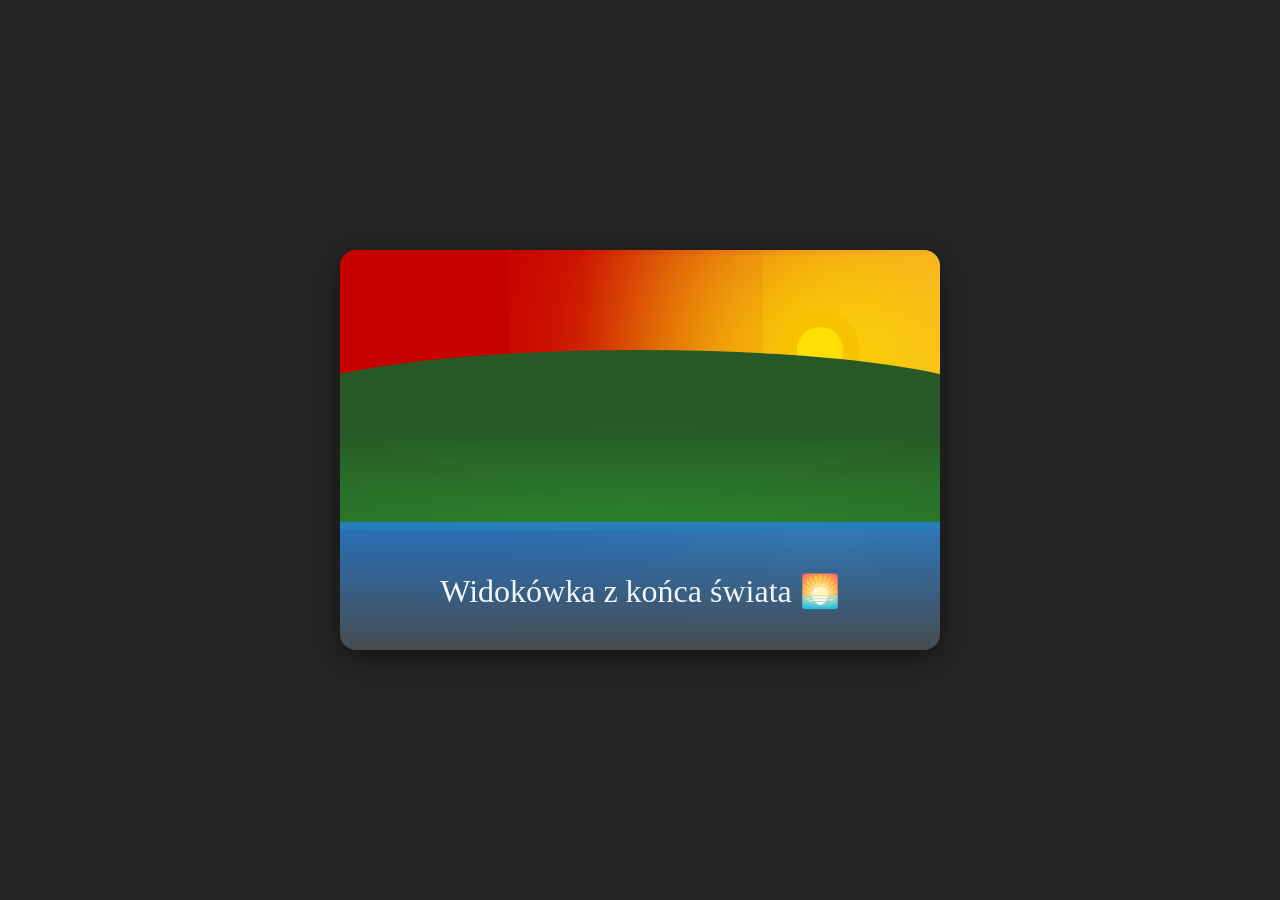
<file: index.html>
<!DOCTYPE html>
<html lang="pl">
<head>
  <meta charset="UTF-8">
  <meta name="viewport" content="width=device-width, initial-scale=1.0">
  <title>Pocztówka CSS</title>
  <link rel="stylesheet" href="style.css">
</head>
<body>
  <div class="postcard">
    <div class="sky"></div>
    <div class="sun"></div>
    <div class="hills"></div>
    <div class="water"></div>
    <div class="text-overlay">Widokówka z końca świata 🌅</div>
  </div>
</body>
</html>
</file>
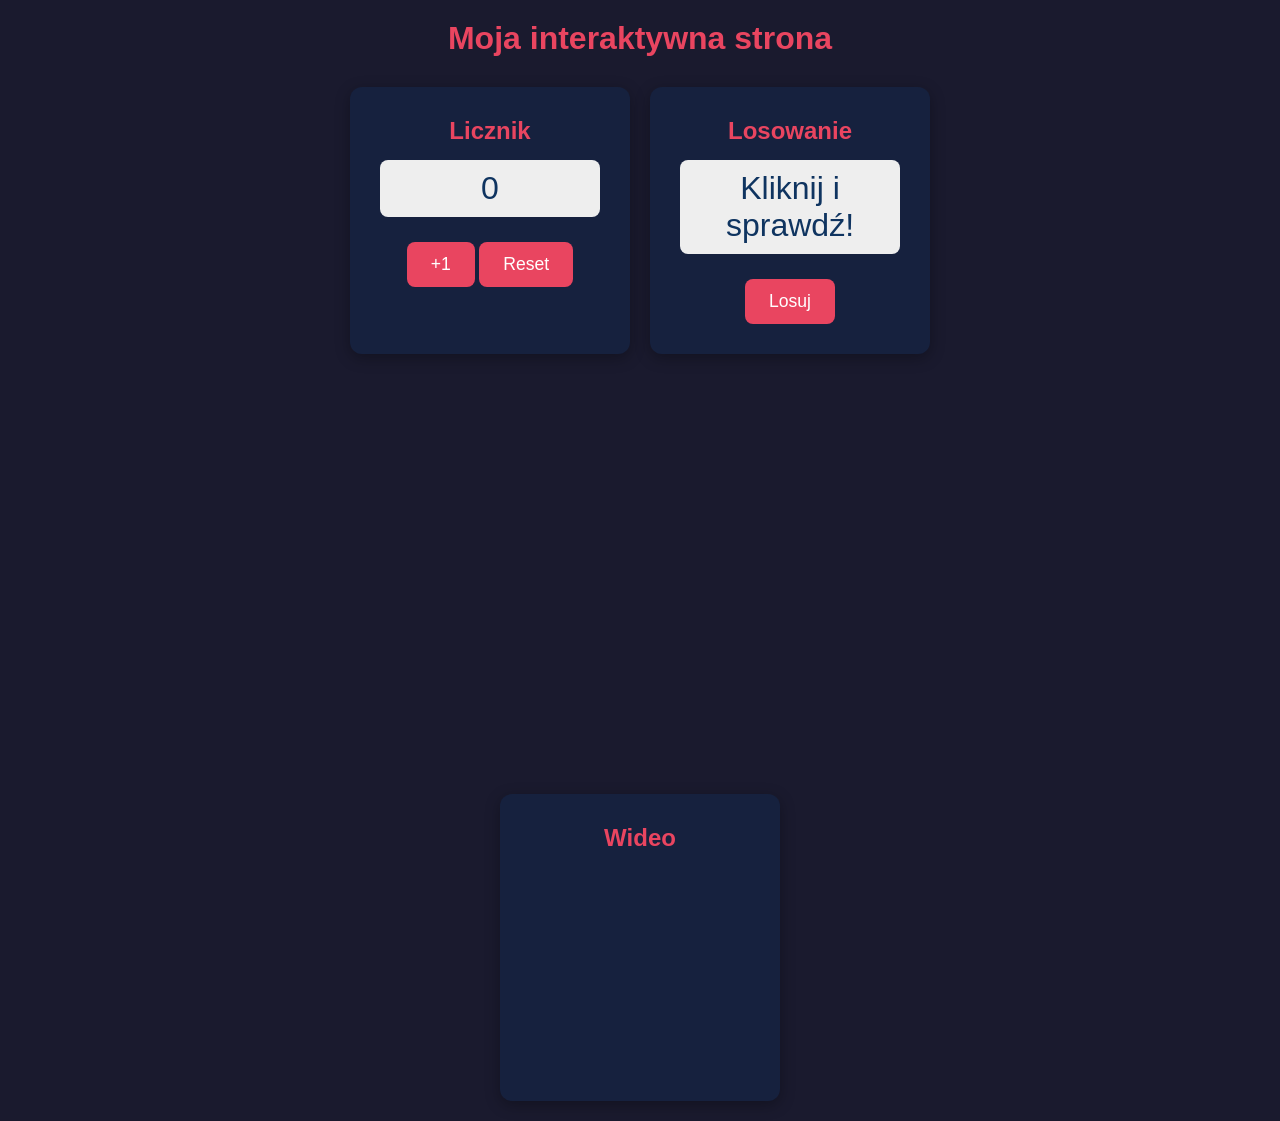
<file: Isifundo 9/index.html>
<!DOCTYPE html>
<html lang="pl">
<head>
    <meta charset="UTF-8">
    <meta name="viewport" content="width=device-width, initial-scale=1.0">
    <title>Interaktywna strona</title>
    <link rel="stylesheet" href="style.css">
</head>
<body>
    <h1>Moja interaktywna strona</h1>
    <div class="container">
        <div class="card">
            <h2>Licznik</h2>
            <p id="counter-display">0</p>
            <button onclick="addPoint()">+1</button>
            <button onclick="reset()">Reset</button>
        </div>
        <div class="card">
            <h2>Losowanie</h2>
            <p id="random-display">Kliknij i sprawdź!</p>
            <button onclick="draw()">Losuj</button>
        </div>
        
            <iframe src="https://autodraw.com/" width="100%" height="400"
            style="border:0; border-radius:8;">
        </iframe>
        
        
        <div class="card">
            <h2>Wideo</h2>
             <iframe src="" width="250%" height="200"
            style="border:0; border-radius:8;">
        </div>
    </div>
    <script src="script.js"></script>
</body>
</html>
</file>
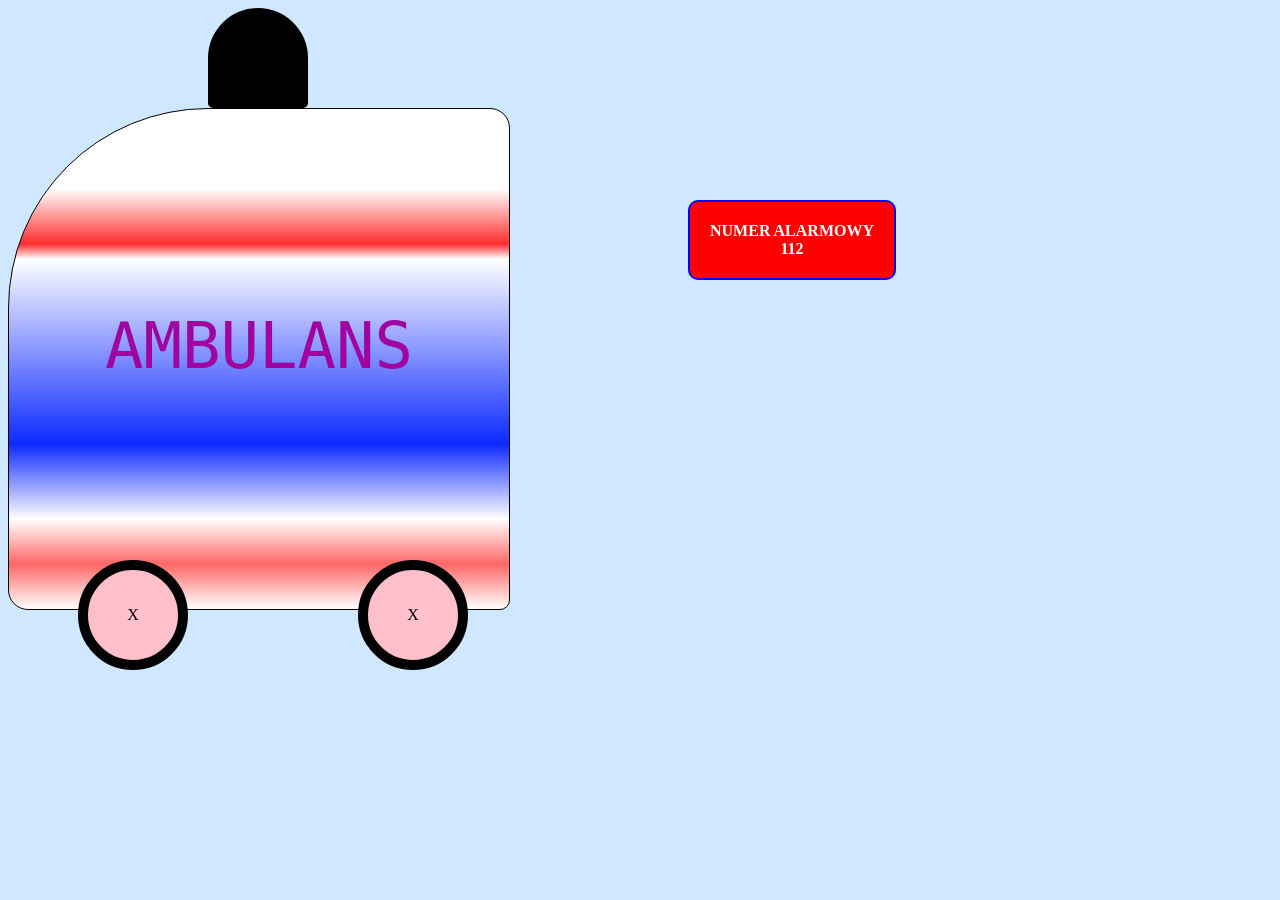
<file: lesson 7/index.html>
<!DOCTYPE html>
<html lang="pl">
<head>
	<meta charset="utf-8">
	<link rel="stylesheet" href="style.css">
</head>
<body>
	<div id="siren"></div>
	<div id="ambulance">AMBULANS</div>
	<div id="wheel-front" class="wheel"><br><br>X</div>
	<div id="wheel-back" class="wheel"><br><br>X</div>
	<div id="emergency">NUMER ALARMOWY<br>112</div>
</body>
</html>
</file>
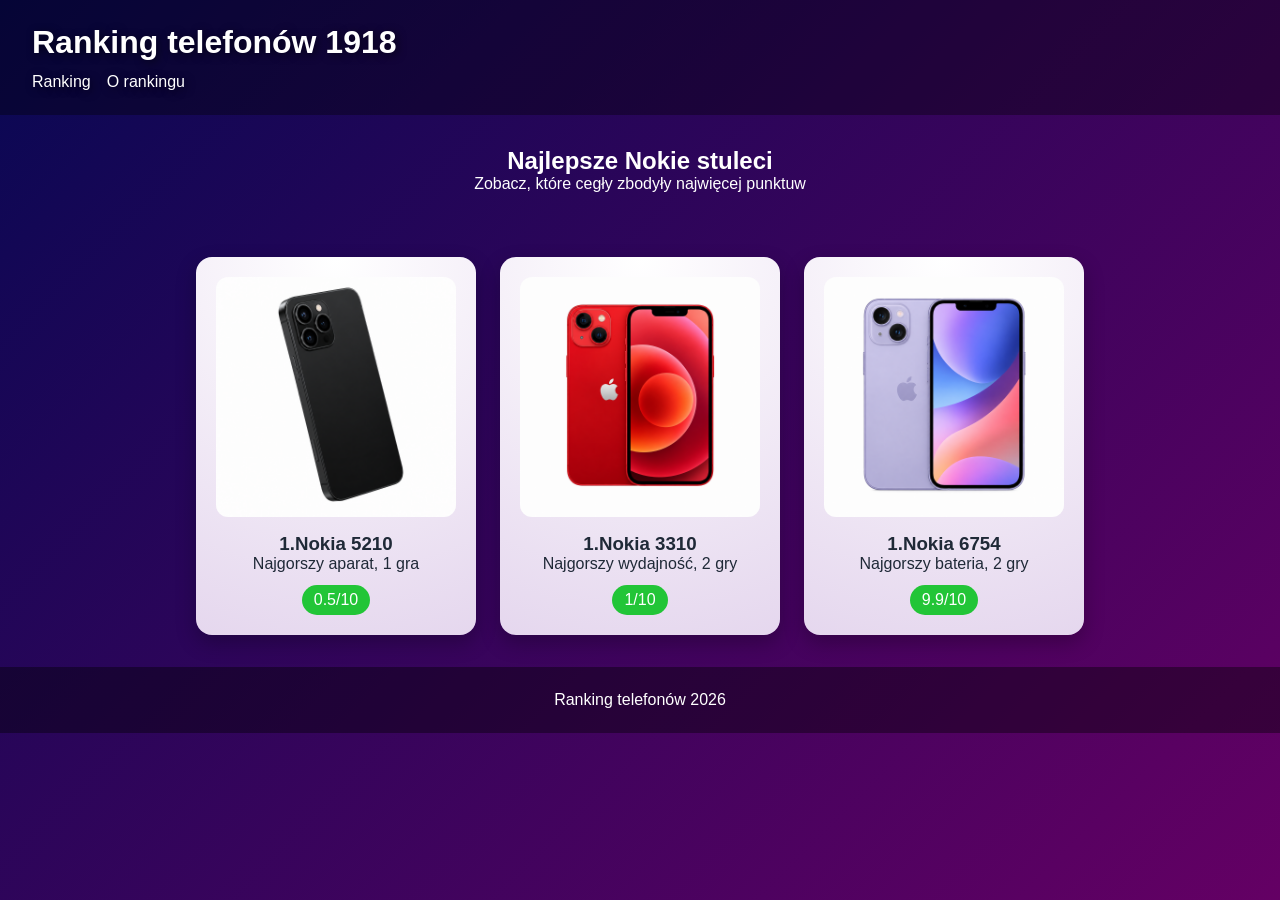
<file: lesson 8/index.html>
<!DOCTYPE html>
<html lang="pl">
<head>
	<meta charset="UTF-8">
	<meta name="viewport" content="width=device-width, initial-scale=1.0">
	<title>Ranking telefonów 2026</title>
	<link rel="stylesheet" href="style.css">
</head>
<body>
	<header>
		<h1>Ranking telefonów 1918</h1>
		<nav>
			<ul>
				<li><a href="#ranking">Ranking</a></li>
				<li><a href="#intro">O rankingu</a></li>
			</ul>
		</nav>
	</header>
	<main>
		<section id="intro">
			<h2>Najlepsze Nokie stuleci</h2>
			<p>Zobacz, które cegły zbodyły najwięcej punktuw</p>
		</section>

		<section id="ranking" class="ranking-grid">
			<article class="phone-card">
               <img src="images/telefon2.png" alt="Nokia 5210">
			   <h3>1.Nokia 5210</h3>
               <p>Najgorszy aparat, 1 gra</p>
			   <span class="score">0.5/10</span>
			</article>
		
			<article class="phone-card">
               <img src="images/telefon3.png" alt="Nokia 3310">
			   <h3>1.Nokia 3310</h3>
               <p>Najgorszy wydajność, 2 gry</p>
			   <span class="score">1/10</span>
			</article>

			<article class="phone-card">
               <img src="images/telefon1.png" alt="Nokia 6754">
			   <h3>1.Nokia 6754</h3>
               <p>Najgorszy bateria, 2 gry</p>
			   <span class="score">9.9/10</span>
			</article>

		</section>
		
	</main>

	<footer>
		<p>Ranking telefonów 2026</p>
	</footer>
</body>
</html>
</file>
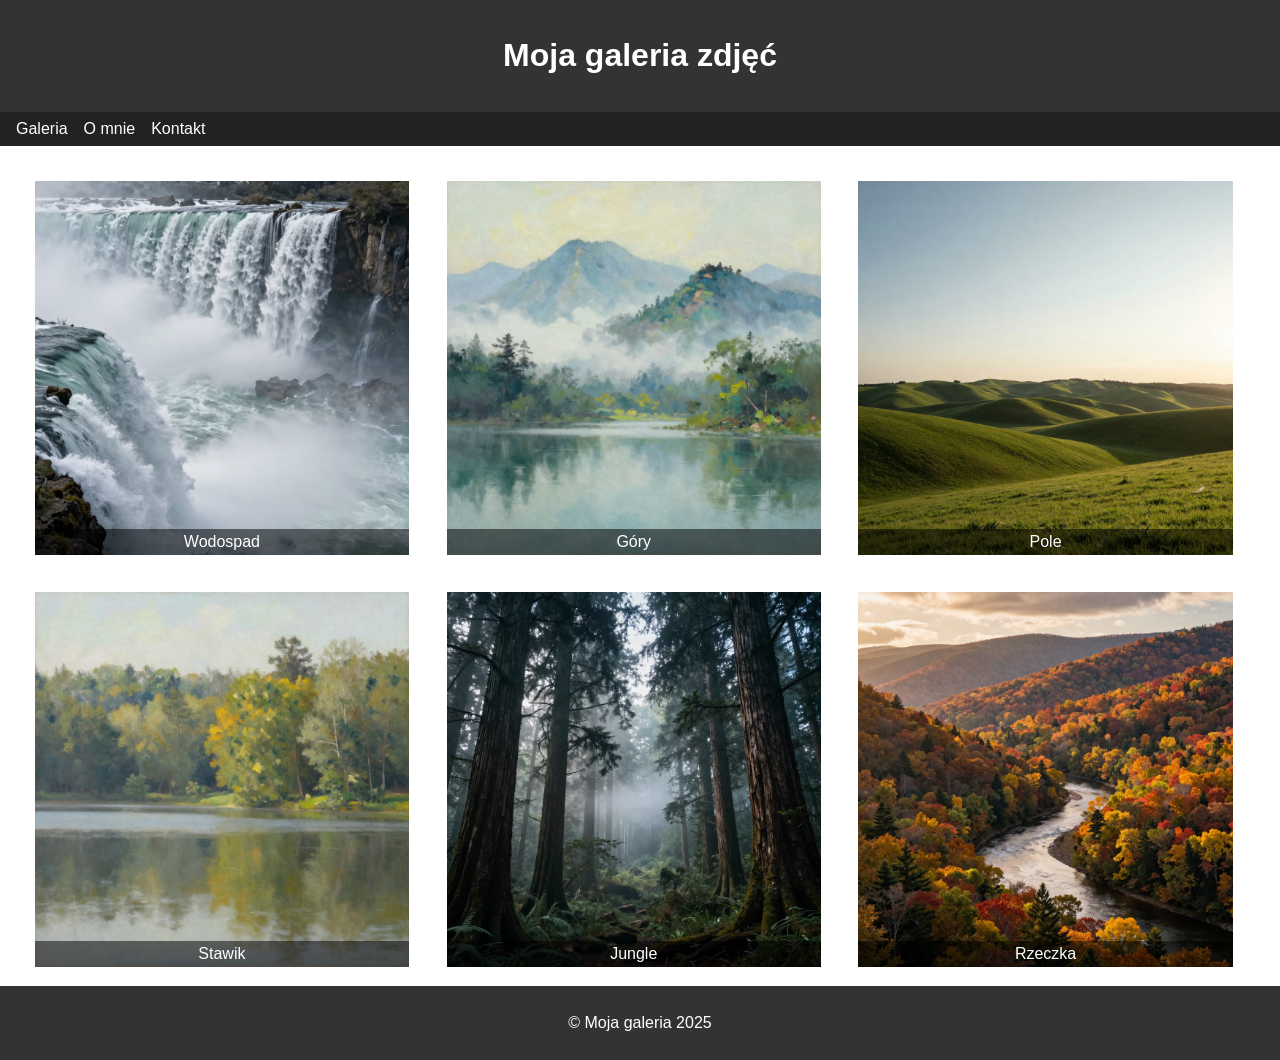
<file: starter/index.html>
<!DOCTYPE html>
<html lang="pl">
<head>
  <meta charset="UTF-8">
  <meta name="viewport" content="width=device-width, initial-scale=1.0">
  <title>Moja galeria</title>
  <link rel="stylesheet" href="style.css">
</head>
<body>
  <header>
    <h1>Moja galeria zdjęć</h1>
  </header>
  <nav>
    <ul>
      <li><a href="#">Galeria</a></li>
      <li><a href="#">O mnie</a></li>
      <li><a href="#">Kontakt</a></li>
    </ul>
  </nav>
  <section class="gallery">
   <div class="photo-item">
      <img src="images\img (1).jpg" alt="Zdjęcie 1">
      <p class="photo-caption">Wodospad</p>
   </div>

   <div class="photo-item">
      <img src="images\img (2).jpg" alt="Zdjęcie 2">
      <p class="photo-caption">Góry</p>
   </div>

   <div class="photo-item">
      <img src="images\img (3).jpg" alt="Zdjęcie 3">
      <p class="photo-caption">Pole</p>
   </div>

   <div class="photo-item">
      <img src="images\img (4).jpg" alt="Zdjęcie 4">
      <p class="photo-caption">Stawik</p>
   </div>

   <div class="photo-item">
      <img src="images\img (5).jpg" alt="Zdjęcie 5">
      <p class="photo-caption">Jungle</p>
   </div>


   <div class="photo-item">
      <img src="images\img (6).jpg" alt="Zdjęcie 6">
      <p class="photo-caption">Rzeczka</p>
   </div>
   
  </section>
  <footer>
    <p>© Moja galeria 2025</p>
  </footer>
</body>
</html>
</file>
<file: style.css>
* {
  margin: 0;
  padding: 0;
  box-sizing: border-box;
}

body {
  display: flex;
  justify-content: center;
  align-items: center;
  min-height: 100vh;
  background-color: hsl(0, 0%, 15%);
}

.postcard {
  position: relative;
  width: 600px;
  height: 400px;
  overflow: hidden;
  border-radius: 16px;
  box-shadow: 0 8px 32px rgba(0, 0, 0, 0.5);
}

.sky {
  position: absolute;
  top: 0;
  left: 0;
  width: 100%;
  height: 65%;
background: #c70000;
background: linear-gradient(90deg, rgba(199, 0, 0, 1) 40%,
 rgba(245, 148, 51, 1) 100%, rgba(227, 216, 5, 1) 100%);
}

.sun {
  position: absolute;
  top: 60px;
  right: 80px;
  width: 80px;
  height: 80px;
 border-radius: 200px 200px 200px 200px;
-webkit-border-radius: 200px 200px 200px 200px;
-moz-border-radius: 200px 200px 200px 200px;
border: 17px solid #f7c300;
box-shadow: 2px 15px 199px 117px rgba(255,233,0,1);
-webkit-box-shadow: 2px 15px 199px 117px rgba(255,233,0,1);
-moz-box-shadow: 2px 15px 199px 117px rgba(255,233,0,1);
background-color: #ffdf04;
  /* TODO: sun color experiment */
}

.hills {
  position: absolute;
  bottom: 30%;
  left: -10%;
  width: 120%;
  height: 45%;
  
  background: radial-gradient(
    ellipse 120% 60% at 50% 100%,
    hsl(120, 50%, 35%),
    hsl(120, 40%, 25%)
  );
  border-radius: 50% 50% 0 0 / 30% 30% 0 0;
}

.water {
  position: absolute;
  bottom: 0;
  left: 0;
  width: 100%;
  height: 32%;
 background: linear-gradient(
  to bottom,
  hsla(210, 70%, 50%, 0.85),
  hsla(210, 6%, 30%, 1)
 );
}

.text-overlay {
  position: absolute;
  bottom: 40px;
  left: 0;
  width: 100%;
  text-align: center;
  font-family: Georgia, serif;
  
  color: aliceblue;
  font-size: 2rem;
  text-shadow: #ffdd00;
}
</file>
<file: Isifundo 9/style.css>
* {
    margin: 0;
    padding: 0;
    box-sizing: border-box;
}

body {
    font-family: Arial, sans-serif;
    background-color: #1a1a2e;
    color: #eee;
    text-align: center;
    padding: 20px;
}

h1 {
    margin-bottom: 30px;
    color: #e94560;
}

.container {
    display: flex;
    justify-content: center;
    gap: 20px;
    flex-wrap: wrap;
}

.card {
    background-color: #16213e;
    border-radius: 12px;
    padding: 30px;
    width: 280px;
    box-shadow: 0 4px 15px rgba(0, 0, 0, 0.3);
}

.card h2 {
    color: #e94560;
    margin-bottom: 15px;
}

#counter-display,
#random-display {
    font-size: 2em;
    margin: 15px 0;
    color: #0f3460;
    background-color: #eee;
    border-radius: 8px;
    padding: 10px;
}

button {
    background-color: #e94560;
    color: white;
    border: none;
    padding: 12px 24px;
    font-size: 1.1em;
    border-radius: 8px;
    cursor: pointer;
    margin-top: 10px;
}

button:hover {
    background-color: #c81e45;
}
</file>
<file: lesson 7/style.css>
body {
	background-color: #cfe8ff;
}

#ambulance {
	width: 500px;
	height:300px;
	padding-top: 200px;
	border: 1px solid black;
	border-radius: 200px 20px 10px 20px;
	text-align: center;
	color: rgb(160, 4, 160);
	font-family: monospace;
	font-size: 64px;
	background: linear-gradient(0deg, #ffffff 0%, #ff6767 9%, #ffffff 18%, #0d2aff 33%, #ffffff 70%, #fd2d2d 73%, #ffffff 84%, #ffffff 100%);
}

.wheel {
	width: 90px;
	height: 90px;
	background: pink;
	border: 10px solid black;
	border-radius: 100px;
	text-align: center;
	animation: spin 1s linear infinite;

}

#wheel-front {
    position: relative;
	bottom: 50px;
	left: 70px;
}

#wheel-back {
	position: relative;
	bottom: 160px;
	left: 350px;
}

@keyframes spin {
	from{ transform: rotate(0deg); }
	to {transform: rotate(360deg);}
}

#siren {
	position: relative;
	left: 200px;
	width: 100px;
	height: 100px;
	background-color: black;
	border-radius: 50px 50px 5px 5px;
}

#siren:hover {
	animation: siren 1s infinite;
}
@keyframes siren {
	0% {background-color: black;}
	25% { background-color: blue;}
	75% {background-color: red;}
}

#emergency {
	position: absolute;
	right: 30%;
	top: 200px;
	padding: 20px;
	background: red;
	color: white;
	font-weight: bold;
	text-align: center;
	border: 2px solid blue;
	border-radius: 10px;
	transition: transform 1s;
}

#emergency:hover {
	transform: scale(1.5);
}
</file>
<file: lesson 8/style.css>
* {
	margin: 0;
	padding: 0;
	box-sizing: border-box;
}

body {
	font-family: "Segoe UI", Arial, sans-serif;
	color: rgb(31, 41, 55);
	min-height: 100vh;
	background: linear-gradient(135deg, rgb(8, 8, 83), rgb(100, 0, 100));
}

header {
	padding: 24px 32px;
	color: white;
	background: rgba(0, 0, 0, 0.35);
	text-shadow: 2px 2px 8px rgba(0,0,0,0.6);
}

nav ul {
	list-style: none;
	display: flex;
	gap: 16px;
	margin-top: 12px;
}

nav a {
	color: white;
	text-decoration: none;
}

#intro {
	padding: 32px;
	color: white;
	text-align: center;
}


.phone-card {
    background: radial-gradient(circle at top, #ffffff, #e5d7ee);
    border-radius: 16px;
    padding: 20px;
    width: 280px;
    box-shadow: 0 8px 20px rgba(0, 0, 0, 0.25);
	text-align: center;
	transition: transfrom 0.2 ease, box-shadow 0.2s ease;
}

.phone-card:hover{
	transform: translateY(-8px);
	box-shadow: 0 14px 30px rgba(0, 0, 0, 0.35);
}

.phone-card img{
	width: 100%;
	border-radius: 12px;
	margin-bottom: 12px;
}

.phone-card .score {
	display: inline-block;
	margin-top: 12px;
	padding: 6px 12px;
	background: rgb(34, 197, 55);
	color: white;
	border-radius: 999px;
}

.ranking-grid {
	display: flex;
	flex-wrap: wrap;
	gap: 24px;
	padding: 32px;
	justify-content: center;
}

footer {
	padding: 24px;
	text-align: center;
	color: white;
	background: rgba(0, 0, 0, 0.4);
}
</file>
<file: starter/style.css>
body {
  margin: 0;
  font-family: sans-serif;
}

header {
  background-color: #333;
  color: white;
  padding: 16px;
  text-align: center;
}

nav {
  background-color: #222;
  position: sticky;
  top: 0;
  z-index: 10;
}

nav ul {
  list-style: none;
  margin: 0;
  padding: 8px 16px;
  display: flex;
  gap: 16px;
}

nav a {
  color: white;
  text-decoration: none;
}

.gallery {
  padding: 16px;
  /* TODO: dodaj clearfix dla .gallery (::after z clear: both) */
}

.photo-item {
  float: left;
  width: 30%;
  margin: 1.5%;
  position: relative;
}

.photo-item img {
  width: 100%;
  display: block;
}

.photo-caption {
  position: absolute;
  bottom: 0;
  left: 0;
  width: 100%;
  margin: 0;
  padding: 4px 0;
  background: rgba(0, 0, 0, 0.5);
  color: white;
  text-align: center;
}

footer {
  background-color: #333;
  color: white;
  text-align: center;
  padding: 12px;
  clear: both;
}

@media (max-width: 768px) {
  .photo-item{
    width: 46%;
  }

}

@media (max-width: 480px) {
  .photo-item{
    width: 96%;
    float: none;
  }

}
</file>
